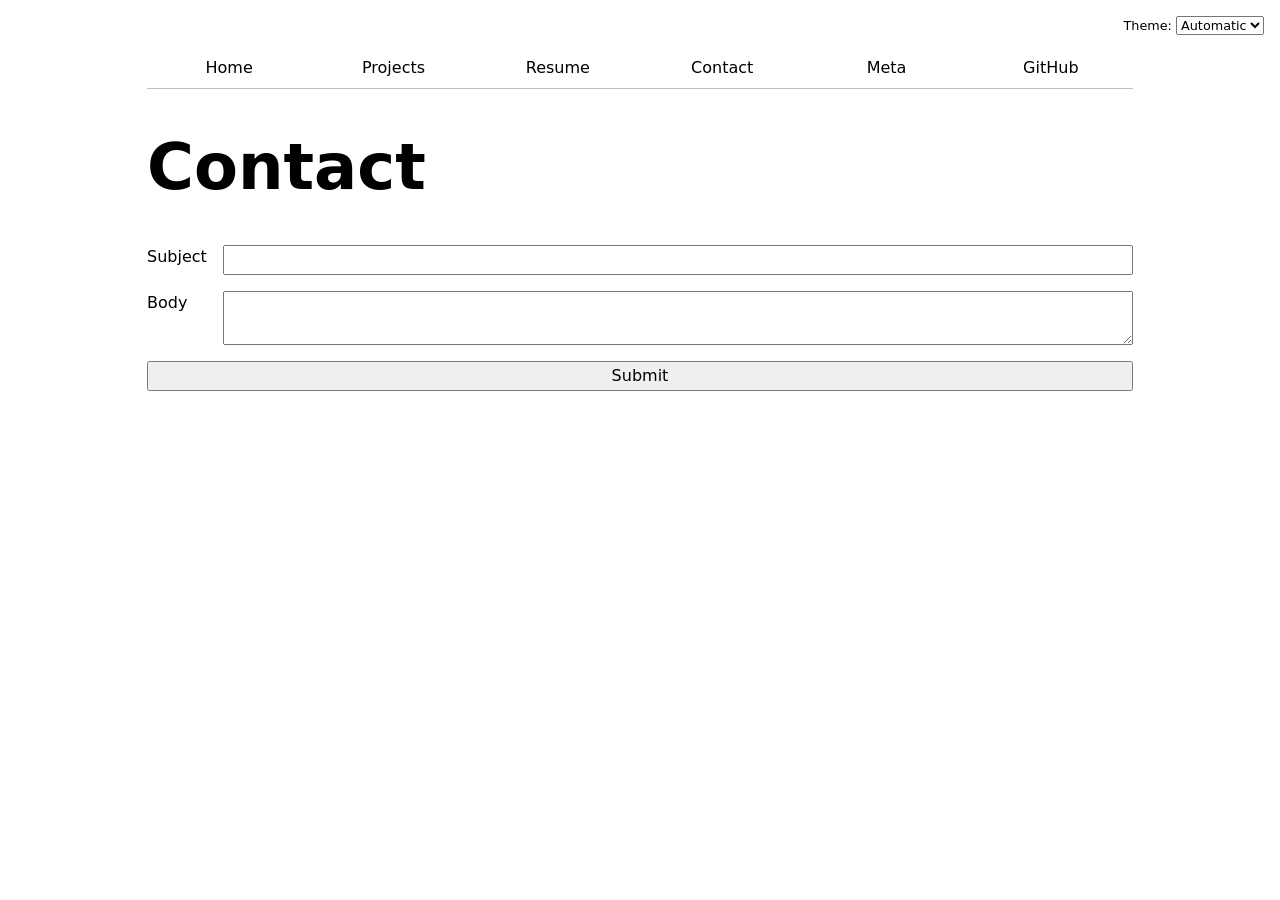
<file: contact/index.html>
<!DOCTYPE html>
<html lang="en">
<head>
    <meta charset="UTF-8">
    <meta name="viewport" content="width=device-width, initial-scale=1.0">
    <title>Chaylen Nguyen-Tran: Personal site and portfolio</title>
    <link rel="stylesheet" href="../style.css">
    <script src="../global.js" type="module"></script>
    
</head>
<body>

    <h1>Contact</h1>

    <form action="mailto:cnguyentran@ucsd.edu">
        <label>
            Subject
            <input name="subject">
        </label>

        <label>
            Body
            <textarea name="body"></textarea>
        </label>

        <button type="submit">Submit</button>
    </form>
    
</body>
</html>
</file>
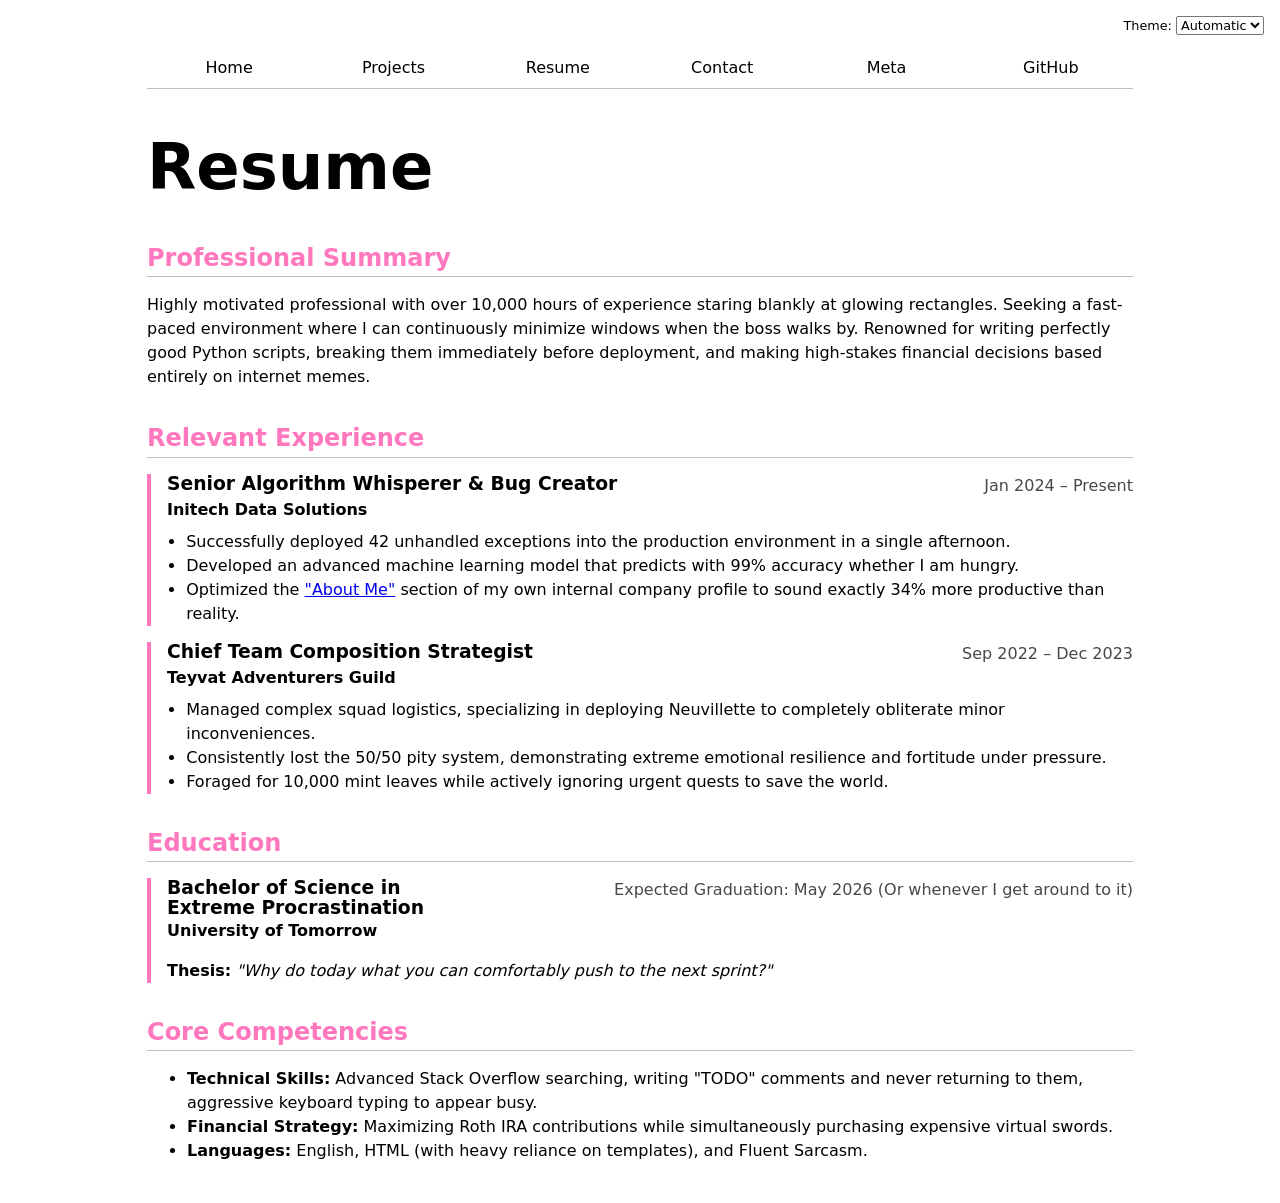
<file: resume/index.html>
<!DOCTYPE html>
<html lang="en">
<head>
    <meta charset="UTF-8">
    <meta name="viewport" content="width=device-width, initial-scale=1.0">
    <title>Chaylen Nguyen-Tran: Personal site and portfolio</title>
    <link rel="stylesheet" href="../style.css">
    <script src="../global.js" type="module"></script>

</head>
<body>

    <h1>Resume</h1>
    
    <!-- About Me Section -->
<section id="summary">
    <h2>Professional Summary</h2>
    <p>Highly motivated professional with over 10,000 hours of experience staring blankly at glowing rectangles. Seeking a fast-paced environment where I can continuously minimize windows when the boss walks by. Renowned for writing perfectly good Python scripts, breaking them immediately before deployment, and making high-stakes financial decisions based entirely on internet memes.</p>
</section>

<!-- Experience Section -->
<section id="experience">
    <h2>Relevant Experience</h2>

    <article>
        <header>
            <h3>Senior Algorithm Whisperer & Bug Creator</h3>
            <p><strong>Initech Data Solutions</strong></p>
            <p>
                <time datetime="2024-01-01">Jan 2024</time> – Present
            </p>
        </header>
        <ul>
            <li>Successfully deployed 42 unhandled exceptions into the production environment in a single afternoon.</li>
            <li>Developed an advanced machine learning model that predicts with 99% accuracy whether I am hungry.</li>
            <li>Optimized the <a href="#summary">"About Me"</a> section of my own internal company profile to sound exactly 34% more productive than reality.</li>
        </ul>
    </article>

    <article>
        <header>
            <h3>Chief Team Composition Strategist</h3>
            <p><strong>Teyvat Adventurers Guild</strong></p>
            <p>
                <time datetime="2022-09-28">Sep 2022</time> – <time datetime="2023-12-31">Dec 2023</time>
            </p>
        </header>
        <ul>
            <li>Managed complex squad logistics, specializing in deploying Neuvillette to completely obliterate minor inconveniences.</li>
            <li>Consistently lost the 50/50 pity system, demonstrating extreme emotional resilience and fortitude under pressure.</li>
            <li>Foraged for 10,000 mint leaves while actively ignoring urgent quests to save the world.</li>
        </ul>
    </article>
</section>

<!-- Education Section -->
<section id="education">
    <h2>Education</h2>

    <article>
        <header>
            <h3>Bachelor of Science in Extreme Procrastination</h3>
            <p><strong>University of Tomorrow</strong></p>
            <p>
                Expected Graduation: <time datetime="2026-05-15">May 2026</time> (Or whenever I get around to it)
            </p>
        </header>
        <p><strong>Thesis:</strong> <em>"Why do today what you can comfortably push to the next sprint?"</em></p>
    </article>
</section>

<!-- Skills Section -->
<section id="skills">
    <h2>Core Competencies</h2>
    <ul>
        <li><strong>Technical Skills:</strong> Advanced Stack Overflow searching, writing "TODO" comments and never returning to them, aggressive keyboard typing to appear busy.</li>
        <li><strong>Financial Strategy:</strong> Maximizing Roth IRA contributions while simultaneously purchasing expensive virtual swords.</li>
        <li><strong>Languages:</strong> English, HTML (with heavy reliance on templates), and Fluent Sarcasm.</li>
    </ul>
</section>

</body>
</html>
</file>
<file: style.css>
body {
  font: 100%/1.5 system-ui;
  max-width: 100ch;
  padding: 1em;
  margin-inline: max(1em, (100% - 100ch) / 2);
}

nav ul,
nav li {
  display: contents;
}

nav {
  --border-color: oklch(50% 10% 200 / 40%);
  display: flex;
  margin-bottom: 1em;
  border-bottom: 1px solid var(--border-color);
  margin-top: 1.5em;
}

nav a {
  flex: 1;
  text-decoration: none;
  color: inherit;
  text-align: center;
  padding: 0.5em;
}

nav a.current {
  border-bottom: 0.4em solid var(--border-color);
  padding-bottom: 0.1em;
  font-weight: bold;
}

html {
  color-scheme: light dark;
  --color-accent: oklch(75% 45% 350);
  accent-color: var(--color-accent);
}

nav a:hover {
  border-bottom: 0.4em solid var(--color-accent);
  padding-bottom: 0.1em;
  background-color: color-mix(in oklch, var(--color-accent), canvas 85%);
  
}

input,
textarea,
button,
select {
  font: inherit;
}


form {
  display: grid;
  grid-template-columns: auto 1fr;
  gap: 1em;
}

form label {
  display: grid;
  grid-template-columns: subgrid;
  grid-column: 1 / -1;
}

form button {
  grid-column: 1 / -1;
}

.projects {
  display: grid;
  grid-template-columns: repeat(auto-fill, minmax(15em, 1fr));
  gap: 1em;
}


.projects h2{
  margin: 0;
}

h1 {
  font-size: 400%;
}

h1, h2, h3, h4, h5, h6 {
  line-height: 1.1;
  text-wrap: balance;
}



section h2 {
  color: var(--color-accent);
  border-bottom: 1px solid oklch(50% 10% 200 / 40%);
  padding-bottom: 0.2em;
  margin-block: 1.5em 0.5em;
}


section article {
  border-left: 0.3em solid var(--color-accent);
  padding-left: 1em;
  margin-block: 1em;
}


article header {
  display: grid;
  grid-template-columns: 1fr auto;
  column-gap: 1em;
}

article header h3 {
  grid-column: 1;
  grid-row: 1;
  margin: 0;
}

article header p {
  margin: 0;
}

article header p:nth-of-type(1) {
  grid-column: 1;
  grid-row: 2;
}

article header p:nth-of-type(2) {
  grid-column: 2;
  grid-row: 1;
  text-align: right;
  color: color-mix(in oklch, canvastext, canvas 40%);
}

article ul {
  margin-block: 0.5em 0;
  padding-left: 1.2em;
}

.color-scheme {
  position: absolute;
  top: 1rem;
  right: 1rem;
  font-size: 80%;
}

#profile-stats dl {
  display: grid;
  grid-template-columns: repeat(4, 1fr);
  margin: 0;
}

#profile-stats dt {
  grid-row: 1;
  font-weight: bold;
}

#profile-stats dd {
  grid-row: 2;
  margin: 0;
  font-size: 200%;
}


.projects img {
  width: 100%;
  aspect-ratio: 16 / 9;
  object-fit: cover;
}

.projects article {
  display: grid;
  grid-template-rows: subgrid;
  grid-template-columns: minmax(0, 1fr);
  grid-row: span 3;
  min-width: 0;
}

.project-year {
  font-family: Baskerville, serif;
  font-variant-numeric: oldstyle-nums;
  color: color-mix(in oklch, canvastext, canvas 40%);
  margin: 0;
}

#projects-pie-plot {
  max-width: 20em;
  margin-block: 2em;
  overflow: visible;
}


.legend {
  display: grid;
  grid-template-columns: repeat(auto-fill, minmax(9em, 1fr));
  gap: 1em;
  border: 1px solid oklch(50% 10% 200 / 40%);
  padding: 1em;
  margin-block: 1em;
  list-style: none;
}

.legend-item {
  display: flex;
  align-items: center;
  gap: 0.5em;
}

.swatch {
  display: inline-block;
  width: 1em;
  aspect-ratio: 1 / 1;
  background-color: var(--color);
  border-radius: 50%;
}

.container {
  display: flex;
  align-items: center;
  gap: 2em;
}

.legend {
  flex: 1;
}

#projects-pie-plot:has(path:hover) path:not(:hover) {
  opacity: 0.5;
}

#projects-pie-plot path {
  transition: 300ms;
}

.stats {
  display: grid;
  grid-template-columns: repeat(6, 1fr);
  gap: 0.5em;
  margin: 0;
}

.stats dt {
  grid-row: 1;
  font-weight: bold;
}

.stats dd {
  grid-row: 2;
  margin: 0;
  font-size: 150%;
}

.gridlines line {
  stroke-opacity: 0.2;
}

.gridlines path {
  display: none;
}

dl.info {
  display: grid;
  grid-template-columns: auto 1fr;
  gap: 0.25em 1em;
  margin: 0;
  font-size: 0.9em;
  transition-duration: 500ms;
  transition-property: opacity, visibility;
}

dl.info[hidden]:not(:hover, :focus-within) {
  opacity: 0;
  visibility: hidden;
}

dl.info dt {
  color: #666;
}

dl.info dd {
  margin: 0;
  font-weight: 600;
}

.tooltip {
  position: fixed;
  top: 1em;
  left: 1em;
  padding: 0.75em 1em;
  background-color: rgba(255, 255, 255, 0.85);
  color: black;
  border-radius: 8px;
  box-shadow: 0 4px 12px rgba(0, 0, 0, 0.2);
  backdrop-filter: blur(6px);
  -webkit-backdrop-filter: blur(6px);
  z-index: 10;
}

circle {
  transition: 200ms;
  transform-origin: center;
  transform-box: fill-box;
}

circle:hover {
  transform: scale(1.5);
}

@keyframes marching-ants {
  to {
    stroke-dashoffset: -8; /* 5 + 3 */
  }
}

.selection {
  fill-opacity: 0.1;
  stroke: black;
  stroke-opacity: 0.7;
  stroke-dasharray: 5 3;
  animation: marching-ants 2s linear infinite;
}

circle.selected {
  fill: #ff6b6b;
}
</file>
